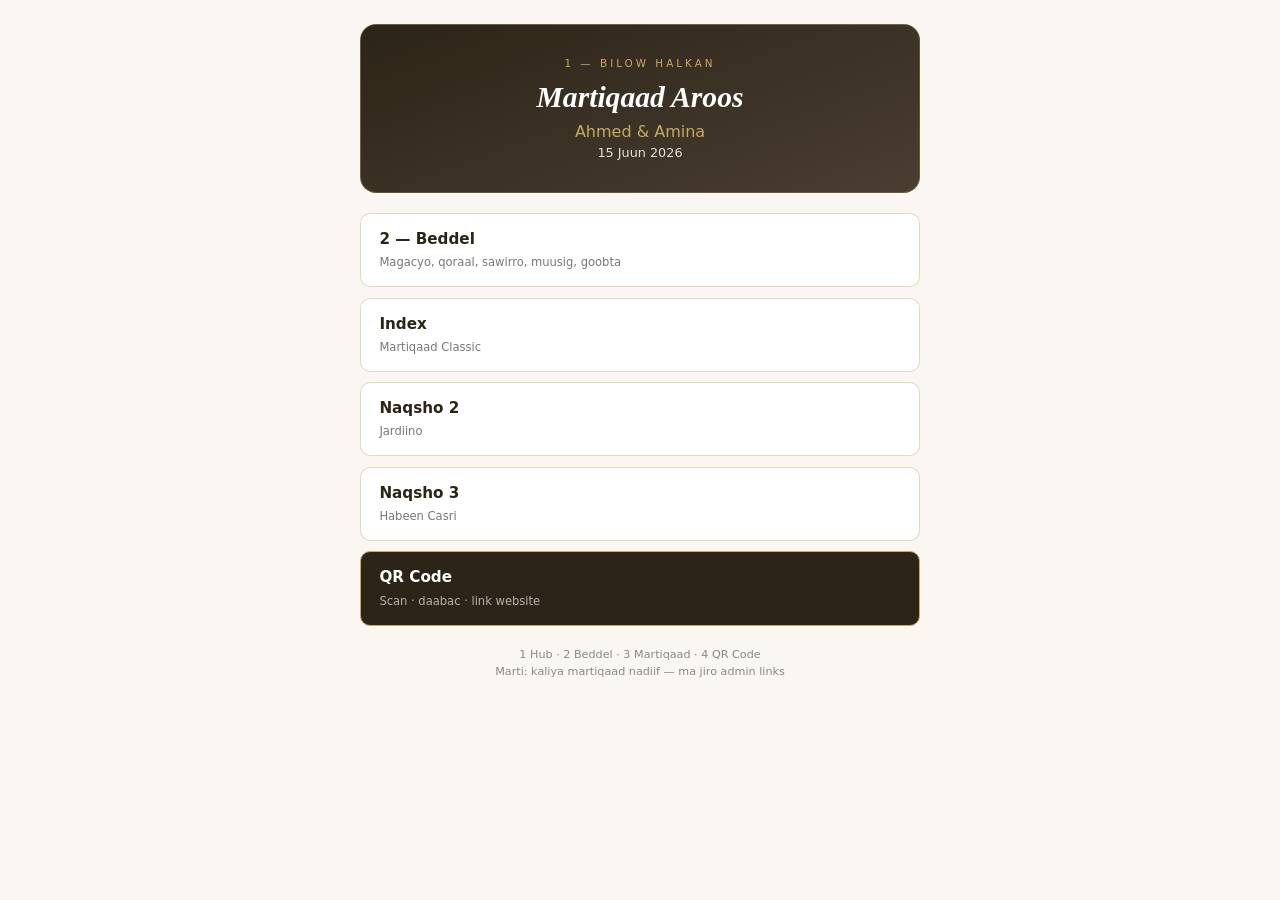
<file: index.html>
<!DOCTYPE html>
<html lang="so">
<head>
  <meta charset="UTF-8" />
  <meta name="viewport" content="width=device-width, initial-scale=1, viewport-fit=cover" />
  <meta name="apple-mobile-web-app-capable" content="yes" />
  <link rel="stylesheet" href="mobile.css" />
  <meta name="description" content="Martiqaad aroos — 3 naqshadood, beddel online, QR code" />
  <title>Martiqaad Aroos — Bilow</title>
  <style>
    :root { --gold: #c9a962; --dark: #2c2416; --cream: #faf7f2; }
    * { margin: 0; padding: 0; box-sizing: border-box; }
    body {
      font-family: system-ui, -apple-system, sans-serif;
      background: var(--cream);
      color: var(--dark);
      min-height: 100vh;
      padding: 1.5rem 1rem 2rem;
    }
    .wrap { max-width: 560px; margin: 0 auto; }
    .hero-box {
      text-align: center;
      padding: 2rem 1rem;
      background: linear-gradient(160deg, var(--dark), #4a3d32);
      color: #fff;
      border-radius: 16px;
      margin-bottom: 1.25rem;
      border: 1px solid rgba(201, 169, 98, 0.35);
    }
    .step {
      font-size: 0.65rem;
      letter-spacing: 3px;
      text-transform: uppercase;
      color: var(--gold);
      margin-bottom: 0.75rem;
    }
    .hero-box h1 {
      font-family: Georgia, serif;
      font-size: 1.85rem;
      font-style: italic;
      margin-bottom: 0.5rem;
    }
    .couple { font-size: 1rem; color: var(--gold); margin-bottom: 0.25rem; }
    .date { font-size: 0.8rem; opacity: 0.85; }
    .cards { display: grid; gap: 0.65rem; }
    .card {
      display: block;
      padding: 1rem 1.15rem;
      background: #fff;
      border: 1px solid rgba(201, 169, 98, 0.45);
      border-radius: 10px;
      text-decoration: none;
      color: var(--dark);
      transition: transform 0.15s, box-shadow 0.15s;
    }
    .card:hover {
      transform: translateY(-2px);
      box-shadow: 0 8px 24px rgba(44, 36, 22, 0.12);
    }
    .card strong { display: block; font-size: 0.95rem; margin-bottom: 0.2rem; }
    .card span { font-size: 0.72rem; color: #777; }
    .card.dark {
      background: var(--dark);
      color: #fff;
      border-color: var(--gold);
    }
    .card.dark span { color: rgba(255,255,255,0.65); }
    .order {
      font-size: 0.7rem;
      color: #888;
      text-align: center;
      margin-top: 1.25rem;
      line-height: 1.6;
    }
  </style>
</head>
<body>
  <div class="wrap">
    <div class="hero-box">
      <p class="step">1 — Bilow halkan</p>
      <h1>Martiqaad Aroos</h1>
      <p class="couple" id="coupleLine">Ahmed &amp; Amina</p>
      <p class="date" id="dateLine">15 Juun 2026</p>
    </div>

    <div class="cards">
      <a class="card" href="edit.html">
        <strong>2 — Beddel</strong>
        <span>Magacyo, qoraal, sawirro, muusig, goobta</span>
      </a>
      <a class="card" href="classic.html">
        <strong>Index</strong>
        <span>Martiqaad Classic</span>
      </a>
      <a class="card" href="naqsho2.html">
        <strong>Naqsho 2</strong>
        <span>Jardiino</span>
      </a>
      <a class="card" href="naqsho3.html">
        <strong>Naqsho 3</strong>
        <span>Habeen Casri</span>
      </a>
      <a class="card dark" href="qr.html">
        <strong>QR Code</strong>
        <span>Scan · daabac · link website</span>
      </a>
    </div>

    <p class="order">1 Hub · 2 Beddel · 3 Martiqaad · 4 QR Code<br />Marti: kaliya martiqaad nadiif — ma jiro admin links</p>
  </div>
  <script src="wedding-hub.js"></script>
</body>
</html>
</file>
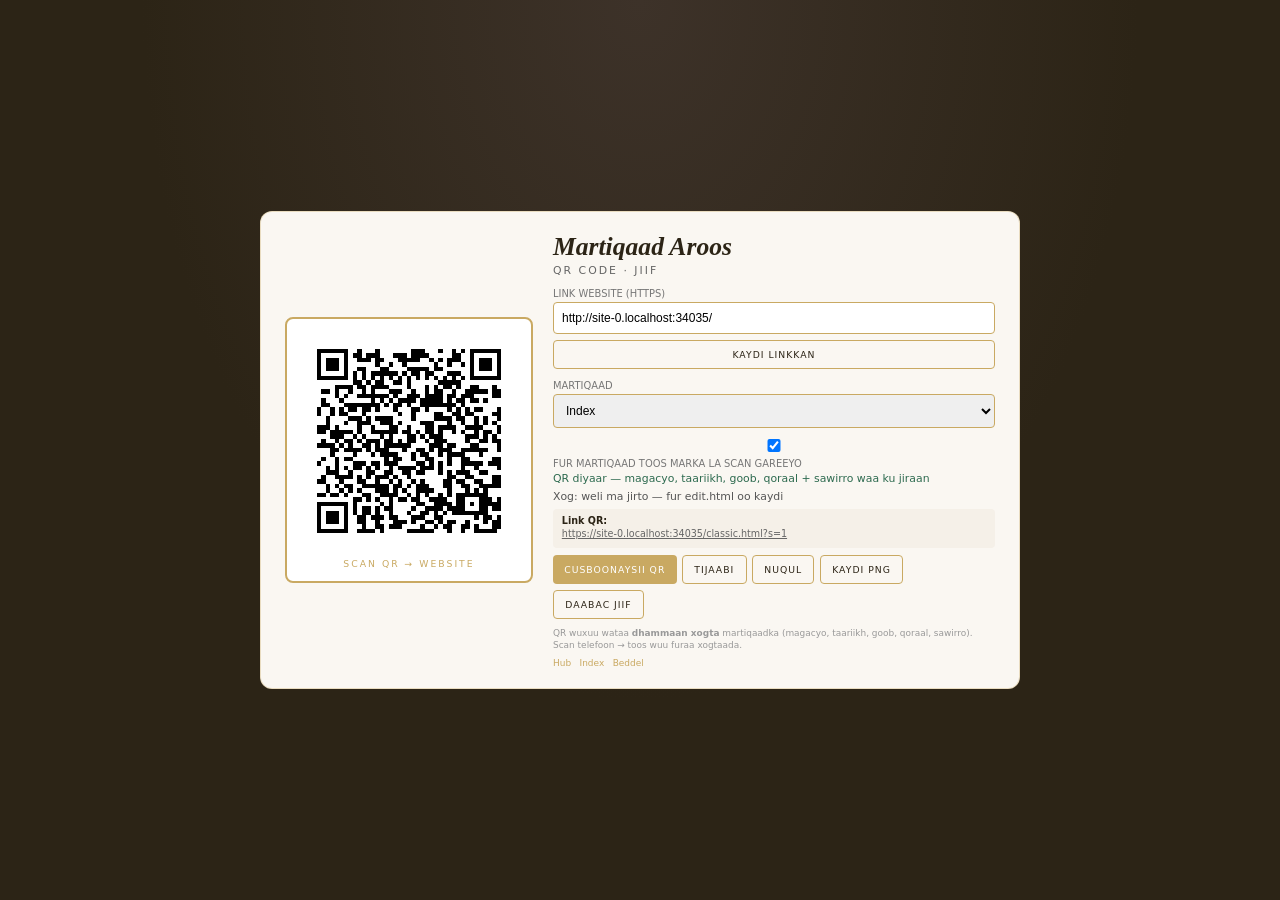
<file: qr.html>
<!DOCTYPE html>
<html lang="so">
<head>
  <meta charset="UTF-8" />
  <meta name="viewport" content="width=device-width, initial-scale=1, viewport-fit=cover" />
  <meta name="apple-mobile-web-app-capable" content="yes" />
  <title>QR Code — Martiqaad Aroos</title>
  <link rel="stylesheet" href="mobile.css" />
  <script src="qr-lib.js"></script>
  <style>
    :root { --gold: #c9a962; --cream: #faf7f2; --dark: #2c2416; --ok: #2d6a4f; --err: #b33; }
    * { margin: 0; padding: 0; box-sizing: border-box; }
    body {
      font-family: system-ui, sans-serif;
      background: radial-gradient(ellipse at top, #3d3229 0%, var(--dark) 55%);
      min-height: 100vh;
      color: #fff;
      display: flex;
      align-items: center;
      justify-content: center;
      padding: 1rem;
    }
    .card {
      background: var(--cream);
      color: var(--dark);
      border-radius: 12px;
      padding: 1.25rem 1.5rem;
      max-width: 760px;
      width: 100%;
      display: flex;
      flex-direction: row;
      align-items: center;
      gap: 1.25rem;
      border: 1px solid rgba(201, 169, 98, 0.35);
    }
    .qr-side {
      flex: 0 0 auto;
      background: #fff;
      padding: 0.75rem;
      border-radius: 8px;
      border: 2px solid var(--gold);
      text-align: center;
    }
    #qrCanvas {
      display: block;
      width: 220px;
      height: 220px;
      image-rendering: pixelated;
      image-rendering: crisp-edges;
    }
    .scan-label {
      margin-top: 0.45rem;
      font-size: 0.58rem;
      letter-spacing: 2px;
      text-transform: uppercase;
      color: var(--gold);
    }
    .info-side { flex: 1; min-width: 0; }
    h1 {
      font-family: Georgia, serif;
      font-size: 1.6rem;
      font-style: italic;
      margin-bottom: 0.15rem;
    }
    .sub {
      font-size: 0.68rem;
      color: #666;
      letter-spacing: 2px;
      text-transform: uppercase;
      margin-bottom: 0.65rem;
    }
    label {
      display: block;
      font-size: 0.62rem;
      color: #777;
      text-transform: uppercase;
      margin: 0.35rem 0 0.2rem;
    }
    input, select {
      width: 100%;
      padding: 0.5rem;
      border: 1px solid var(--gold);
      border-radius: 4px;
      font-size: 0.75rem;
      margin-bottom: 0.35rem;
    }
    .url-box {
      font-size: 0.6rem;
      word-break: break-all;
      background: #f5f0e8;
      padding: 0.4rem 0.55rem;
      border-radius: 4px;
      margin-bottom: 0.45rem;
      line-height: 1.35;
    }
    .msg { font-size: 0.68rem; margin-bottom: 0.35rem; }
    .msg.ok { color: var(--ok); }
    .msg.err { color: var(--err); }
    .btns { display: flex; gap: 0.35rem; flex-wrap: wrap; }
    button {
      padding: 0.5rem 0.7rem;
      font-size: 0.58rem;
      letter-spacing: 1px;
      text-transform: uppercase;
      border: none;
      border-radius: 4px;
      cursor: pointer;
      font-family: inherit;
    }
    .btn-primary { background: var(--gold); color: #fff; }
    .btn-secondary { background: transparent; color: var(--dark); border: 1px solid var(--gold); }
    .hint { margin-top: 0.5rem; font-size: 0.56rem; color: #999; line-height: 1.45; }
    .nav-links { margin-top: 0.35rem; font-size: 0.56rem; }
    .nav-links a { color: var(--gold); text-decoration: none; margin-right: 0.35rem; }
    @media (max-width: 600px) {
      .card { flex-direction: column; text-align: center; max-width: 360px; }
      .btns { justify-content: center; }
    }
    @media print {
      @page { size: landscape; margin: 10mm; }
      body { background: #fff; }
      .btns, .page-select, .hint, .nav-links, label, input, select, .msg { display: none !important; }
      .card { box-shadow: none; border: 1px solid #ccc; width: 100%; }
    }
  </style>
</head>
<body class="page-qr">
  <div class="card" id="printCard">
    <div class="qr-side">
      <canvas id="qrCanvas"></canvas>
      <p class="scan-label">Scan QR → website</p>
    </div>

    <div class="info-side">
      <h1>Martiqaad Aroos</h1>
      <p class="sub">QR code · jiif</p>

      <label>Link website (https)</label>
      <input type="url" id="siteUrl" placeholder="https://username.github.io/wedding/" />
      <button type="button" class="btn-secondary" id="btnUseHere" style="width:100%;margin-bottom:0.35rem">Kaydi linkkan</button>

      <label>Martiqaad</label>
      <select class="page-select" id="pageSelect">
        <option value="classic.html">Index</option>
        <option value="naqsho2.html">Naqsho 2</option>
        <option value="naqsho3.html">Naqsho 3</option>
      </select>

      <label><input type="checkbox" id="welcomeFlag" /> Fur martiqaad toos marka la scan gareeyo</label>

      <p class="msg" id="statusMsg"></p>
      <p class="msg" id="dataMsg" style="color:#555"></p>
      <p class="url-box" id="urlText"></p>

      <div class="btns">
        <button type="button" class="btn-primary" id="btnNew">Cusboonaysii QR</button>
        <button type="button" class="btn-secondary" id="btnTest">Tijaabi</button>
        <button type="button" class="btn-secondary" id="btnCopy">Nuqul</button>
        <button type="button" class="btn-secondary" id="btnSave">Kaydi PNG</button>
        <button type="button" class="btn-secondary" id="btnPrint">Daabac Jiif</button>
      </div>

      <p class="hint">QR wuxuu wataa <strong>dhammaan xogta</strong> martiqaadka (magacyo, taariikh, goob, qoraal, sawirro). Scan telefoon → toos wuu furaa xogtaada.</p>
      <p class="nav-links">
        <a href="index.html">Hub</a>
        <a href="classic.html">Index</a>
        <a href="edit.html">Beddel</a>
      </p>
    </div>
  </div>

  <canvas id="exportCanvas" hidden></canvas>

  <script>
    (function() {
      var canvas = document.getElementById('qrCanvas');
      var exportCanvas = document.getElementById('exportCanvas');
      var siteUrl = document.getElementById('siteUrl');
      var pageSelect = document.getElementById('pageSelect');
      var welcomeFlag = document.getElementById('welcomeFlag');
      var urlText = document.getElementById('urlText');
      var statusMsg = document.getElementById('statusMsg');
      var dataMsg = document.getElementById('dataMsg');
      var lastUrl = '';
      var lastRev = '';
      var WQ = window.WeddingQR;

      function syncLinkFromStorage() {
        try {
          var raw = localStorage.getItem('wedding-public-url-raw') ||
            localStorage.getItem('wedding-public-url');
          if (raw && raw.trim() && raw.indexOf('magacaaga.github.io') === -1) {
            siteUrl.value = raw.trim();
            return true;
          }
        } catch (e) { /* */ }
        return false;
      }

      function loadPrefs() {
        if (!syncLinkFromStorage()) {
          var saved = WQ.getPublicBase();
          if (saved) siteUrl.value = saved;
          else if (location.protocol !== 'file:') siteUrl.value = location.href.replace(/[^/]*$/, '');
        }

        var savedPage = localStorage.getItem('wedding-qr-page');
        if (savedPage && pageSelect.querySelector('option[value="' + savedPage + '"]')) {
          pageSelect.value = savedPage;
        }
        var pre = new URLSearchParams(location.search).get('page');
        if (pre && pageSelect.querySelector('option[value="' + pre + '"]')) pageSelect.value = pre;

        welcomeFlag.checked = localStorage.getItem('wedding-qr-welcome') !== '0';
      }

      function currentKey() {
        return WQ.pageToKey(pageSelect.value);
      }

      function buildUrl() {
        var link = siteUrl.value.trim();
        if (!link) throw new Error('Geli link website-kaaga');
        WQ.setPublicBase(link);
        localStorage.setItem('wedding-qr-page', pageSelect.value);
        localStorage.setItem('wedding-qr-welcome', welcomeFlag.checked ? '1' : '0');
        return WQ.buildInviteLink(pageSelect.value, {
          welcome: welcomeFlag.checked,
          base: link
        });
      }

      function updateDataLine() {
        var sum = WQ.readConfigSummary(currentKey());
        if (!sum || (!sum.groom && !sum.bride)) {
          dataMsg.textContent = 'Xog: weli ma jirto — fur edit.html oo kaydi';
          return;
        }
        dataMsg.textContent = 'Xog QR: ' + (sum.groom || '—') + ' & ' + (sum.bride || '—') +
          (sum.date ? ' · ' + sum.date : '') +
          (sum.venue ? ' · ' + sum.venue : '') +
          (sum.hasPack ? ' · dhammaan xogta waa ku jirtaa' : ' · qoraal kaliya');
      }

      function render() {
        try {
          if (!siteUrl.value.trim()) {
            statusMsg.textContent = 'Geli link website-kaaga (kan aad edit.html dhigtay)';
            statusMsg.className = 'msg err';
            updateDataLine();
            return;
          }
          lastUrl = buildUrl();
          lastRev = WQ.getRevision(currentKey()) || WQ.getRevision('index');
          updateDataLine();
          urlText.innerHTML = '<strong>Link QR:</strong><br><a href="' + lastUrl + '" target="_blank" rel="noopener" style="color:#666">' + lastUrl + '</a>';
          statusMsg.textContent = 'Soo saaraya QR...';
          statusMsg.className = 'msg';
          function drawQr(url) {
            return WQ.draw(canvas, url, { size: 280, ecLevel: 'H', dark: '#000000', light: '#ffffff' });
          }
          drawQr(lastUrl)
            .then(function() {
              statusMsg.textContent = 'QR diyaar — magacyo, taariikh, goob, qoraal + sawirro waa ku jiraan';
              statusMsg.className = 'msg ok';
            })
            .catch(function(e) {
              if (lastUrl.indexOf('p=') >= 0) {
                var u2 = new URL(lastUrl);
                u2.searchParams.delete('p');
                lastUrl = u2.href;
                urlText.innerHTML = '<a href="' + lastUrl + '" target="_blank" rel="noopener" style="color:#666">' + lastUrl + '</a>';
                return drawQr(lastUrl).then(function() {
                  statusMsg.textContent = 'QR diyaar — qoraalka waa ku jiraa (sawirrada aad u weyn)';
                  statusMsg.className = 'msg ok';
                });
              }
              statusMsg.textContent = e.message || String(e);
              statusMsg.className = 'msg err';
            });
        } catch (e) {
          statusMsg.textContent = e.message || String(e);
          statusMsg.className = 'msg err';
        }
      }

      function watchConfigChanges() {
        var rev = WQ.getRevision(currentKey()) || localStorage.getItem('wedding-cfg-rev-global') || '';
        if (rev && rev !== lastRev) render();
      }

      document.getElementById('btnUseHere').onclick = function() {
        var typed = siteUrl.value.trim();
        if (typed) {
          WQ.setPublicBase(typed);
          render();
          statusMsg.textContent = 'Link-kaaga waa la kaydiyay';
          statusMsg.className = 'msg ok';
          return;
        }
        if (location.protocol !== 'file:') {
          siteUrl.value = location.href.replace(/[^/]*$/, '');
          WQ.setPublicBase(siteUrl.value);
          render();
        } else {
          statusMsg.textContent = 'Geli link https — kadib riix Kaydi linkkan';
          statusMsg.className = 'msg err';
        }
      };

      document.getElementById('btnNew').onclick = render;
      siteUrl.oninput = function() {
        if (siteUrl.value.trim()) WQ.setPublicBase(siteUrl.value.trim());
        render();
      };
      siteUrl.onchange = render;
      pageSelect.onchange = render;
      welcomeFlag.onchange = render;

      window.addEventListener('storage', function(e) {
        if (!e.key) return;
        if (e.key === 'wedding-public-url') syncLinkFromStorage();
        if (e.key.indexOf('wedding-cfg') === 0 || e.key === 'wedding-public-url') render();
      });
      window.addEventListener('focus', function() {
        syncLinkFromStorage();
        watchConfigChanges();
      });
      document.addEventListener('visibilitychange', function() {
        if (!document.hidden) watchConfigChanges();
      });
      setInterval(watchConfigChanges, 2000);

      loadPrefs();

      document.getElementById('btnTest').onclick = function() {
        window.open(buildUrl(), '_blank');
      };

      document.getElementById('btnCopy').onclick = function() {
        if (!lastUrl) render();
        navigator.clipboard.writeText(lastUrl).then(function() {
          statusMsg.textContent = 'Link la nuqulay';
          statusMsg.className = 'msg ok';
        });
      };

      document.getElementById('btnPrint').onclick = function() { window.print(); };

      document.getElementById('btnSave').onclick = function() {
        if (!lastUrl) return;
        var W = 820, H = 300, pad = 28, qrSize = 260;
        exportCanvas.width = W;
        exportCanvas.height = H;
        var ctx = exportCanvas.getContext('2d');
        ctx.fillStyle = '#faf7f2';
        ctx.fillRect(0, 0, W, H);
        ctx.strokeStyle = '#c9a962';
        ctx.lineWidth = 2;
        ctx.strokeRect(1, 1, W - 2, H - 2);
        var tmp = document.createElement('canvas');
        WQ.draw(tmp, lastUrl, { size: qrSize, ecLevel: 'H' }).then(function() {
          ctx.drawImage(tmp, pad + 10, (H - qrSize) / 2, qrSize, qrSize);
          ctx.fillStyle = '#2c2416';
          ctx.font = 'italic 28px Georgia, serif';
          ctx.fillText('Martiqaad Aroos', 280, 50);
          ctx.font = '11px system-ui,sans-serif';
          ctx.fillStyle = '#666';
          ctx.fillText('SCAN QR CODE', 280, 72);
          ctx.font = '9px system-ui,sans-serif';
          ctx.fillStyle = '#888';
          (lastUrl.match(/.{1,48}/g) || [lastUrl]).slice(0, 5).forEach(function(line, i) {
            ctx.fillText(line, 280, 95 + i * 14);
          });
          var a = document.createElement('a');
          a.download = 'martiqaad-qr-' + Date.now() + '.png';
          a.href = exportCanvas.toDataURL('image/png');
          a.click();
        });
      };

      render();
    })();
  </script>
</body>
</html>
</file>
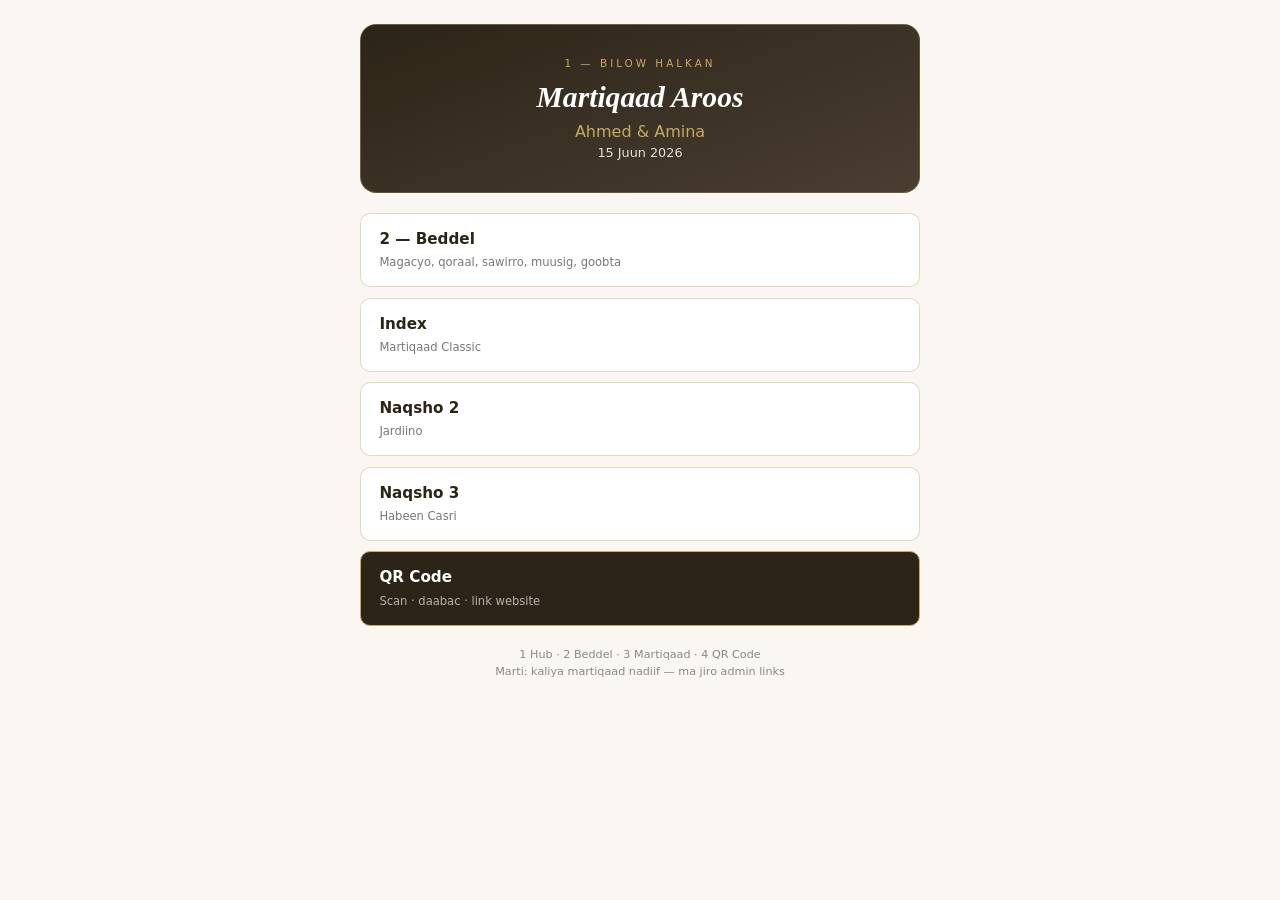
<file: start.html>
<!DOCTYPE html>
<html lang="so">
<head>
  <meta charset="UTF-8" />
  <meta http-equiv="refresh" content="0;url=index.html" />
  <title>Index</title>
  <script>location.replace('index.html');</script>
</head>
<body>
  <p><a href="index.html">Index</a></p>
</body>
</html>
</file>
<file: mobile.css>
/* Telefoon — dhammaan bogagga martiqaadka */
html {
  -webkit-text-size-adjust: 100%;
  text-size-adjust: 100%;
}

body {
  overflow-x: hidden;
  -webkit-overflow-scrolling: touch;
  padding-left: env(safe-area-inset-left, 0);
  padding-right: env(safe-area-inset-right, 0);
}

@media (max-width: 768px) {
  input, select, textarea, button {
    font-size: 16px !important;
  }

  button, .btn, .music-control, .venue-btn, .splash-card,
  a.card, .tab, .btn-primary, .btn-secondary, .btn-g, .btn-o {
    touch-action: manipulation;
    -webkit-tap-highlight-color: transparent;
    min-height: 44px;
  }

  .music-control {
    bottom: max(1rem, env(safe-area-inset-bottom, 1rem));
    right: max(1rem, env(safe-area-inset-right, 1rem));
    width: 48px;
    height: 48px;
    min-height: 48px;
    z-index: 1001;
  }

  section,
  .couple-section,
  .countdown-section,
  .venue-section,
  .gallery-section,
  .love-section {
    padding-left: 1rem !important;
    padding-right: 1rem !important;
  }

  .couple-grid {
    grid-template-columns: 1fr !important;
    gap: 1.5rem !important;
  }

  .splash-ring:nth-child(1) { width: 150px !important; height: 150px !important; }
  .splash-ring:nth-child(2) { width: 200px !important; height: 200px !important; }
  .splash-ring:nth-child(3) { width: 250px !important; height: 250px !important; }
  .splash-monogram {
    width: 100px !important;
    height: 100px !important;
    margin-bottom: 1rem !important;
  }
  .splash-names { font-size: clamp(1.4rem, 7vw, 2rem) !important; }
  .splash-hint { font-size: 0.85rem !important; letter-spacing: 2px !important; padding: 0 0.5rem; }

  .hero-sub { letter-spacing: 3px !important; font-size: 0.72rem !important; }
  .hero-content { padding: 1.25rem !important; }
  .scroll-hint { font-size: 0.65rem !important; bottom: 1.25rem; }

  .countdown {
    flex-wrap: wrap !important;
    justify-content: center !important;
    gap: 0.5rem !important;
  }
  .countdown-item {
    min-width: 62px !important;
    padding: 0.65rem 0.45rem !important;
  }
  .countdown-num { font-size: 1.5rem !important; }

  html[data-wedding-key="index"] .gallery {
    grid-template-columns: 1fr 1fr !important;
    gap: 0.65rem !important;
    grid-auto-rows: 150px !important;
  }
  html[data-wedding-key="naqsho3"] .gallery {
    gap: 0.65rem !important;
  }
  html[data-wedding-key="naqsho2"] .gallery-item {
    flex: 0 0 240px !important;
  }

  .venue-box { padding: 1.25rem 1rem !important; }
  .venue-btn { display: inline-flex; align-items: center; justify-content: center; padding: 0.85rem 1.25rem !important; }

  footer { padding: 2rem 1rem !important; }
  footer .footer-names { font-size: 1.5rem !important; }

  /* naqsho2 hero */
  .hero-side { min-height: 28vh !important; }
  .hero-center-band {
    width: 140px !important;
    height: 140px !important;
    padding: 0.75rem !important;
  }
  .hero-name-big { font-size: clamp(1.5rem, 8vw, 2.5rem) !important; }

  /* naqsho3 */
  .neon-title { font-size: clamp(1.8rem, 9vw, 3rem) !important; }

  /* hub */
  .wrap { padding: 0 0.25rem; }
  .hero-box { padding: 1.5rem 1rem !important; }
  .hero-box h1 { font-size: 1.45rem !important; }
  .card { padding: 0.9rem 1rem !important; }

  /* qr */
  .page-qr .card {
    flex-direction: column !important;
    text-align: center;
    padding: 1rem !important;
  }
  .page-qr .btns { justify-content: center; }
  .page-qr #qrCanvas {
    width: min(240px, 78vw) !important;
    height: auto !important;
    max-width: 100%;
  }
  .page-qr button { min-height: 44px; padding: 0.65rem 0.9rem !important; }

  /* edit */
  .top { padding: 0.65rem 0.75rem !important; gap: 0.4rem !important; }
  .bottom-bar {
    padding-bottom: max(0.65rem, env(safe-area-inset-bottom, 0.65rem));
  }
  .preview-frame { height: 200px !important; }
  .wrap { padding-bottom: 5.5rem; }
}

@media (max-width: 380px) {
  html[data-wedding-key="index"] .gallery { grid-template-columns: 1fr !important; }
  .countdown-item { min-width: 56px !important; }
  .countdown-num { font-size: 1.25rem !important; }
}
</file>
